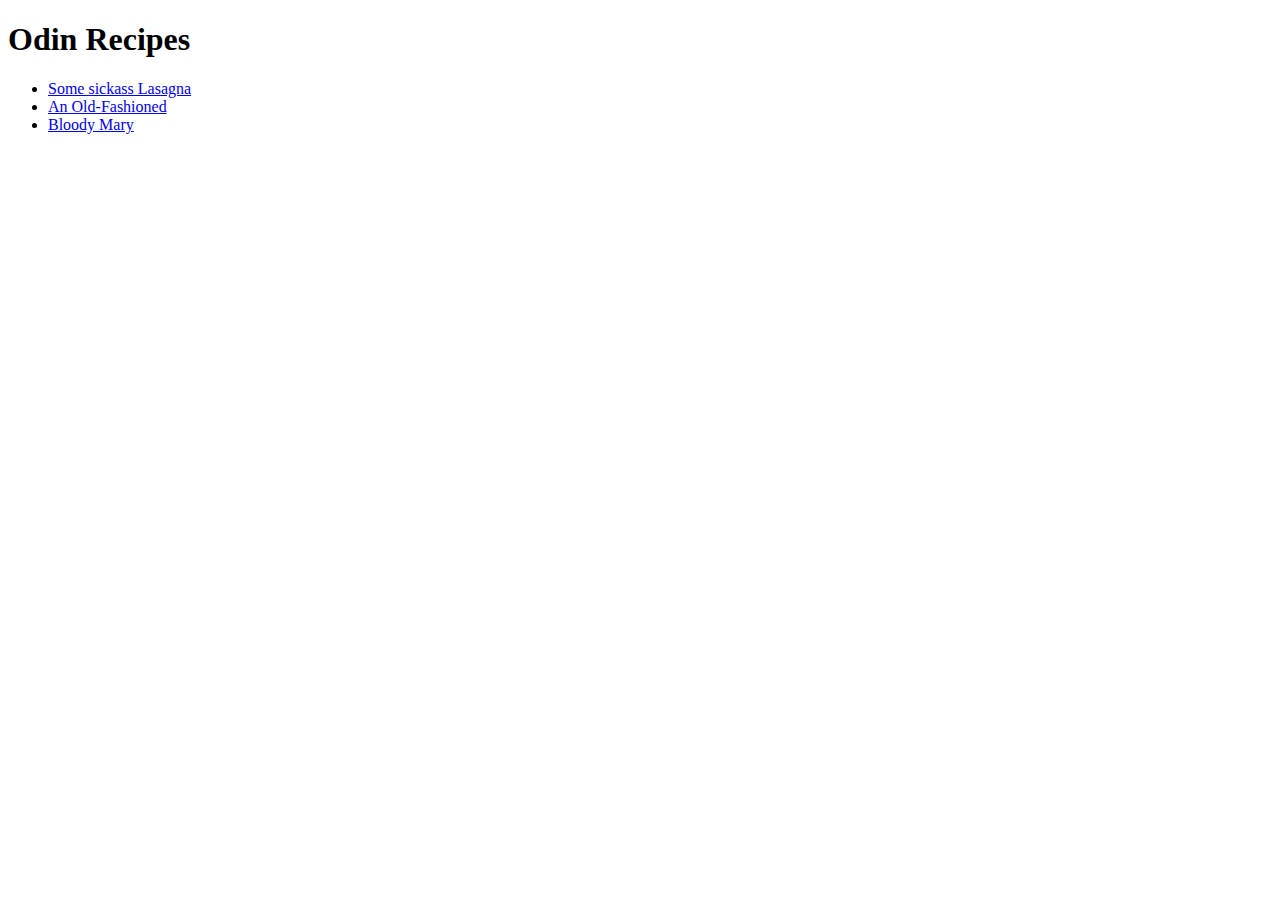
<file: index.html>
<!DOCTYPE html>
<html lang="en">
<head>
    <meta charset="UTF-8">
    <meta http-equiv="X-UA-Compatible" content="IE=edge">
    <meta name="viewport" content="width=device-width, initial-scale=1.0">
    <title>Document</title>
</head>
<body>
    <h1>Odin Recipes</h1>
    <ul>
        <li><a href="recipes/lasagna.html">Some sickass Lasagna</a></li>
        <li><a href="recipes/old-fashioned.html">An Old-Fashioned</a></li>
        <li><a href="recipes/bloody-mary.html">Bloody Mary</a></li>
    </ul>
</body>
</html>
</file>
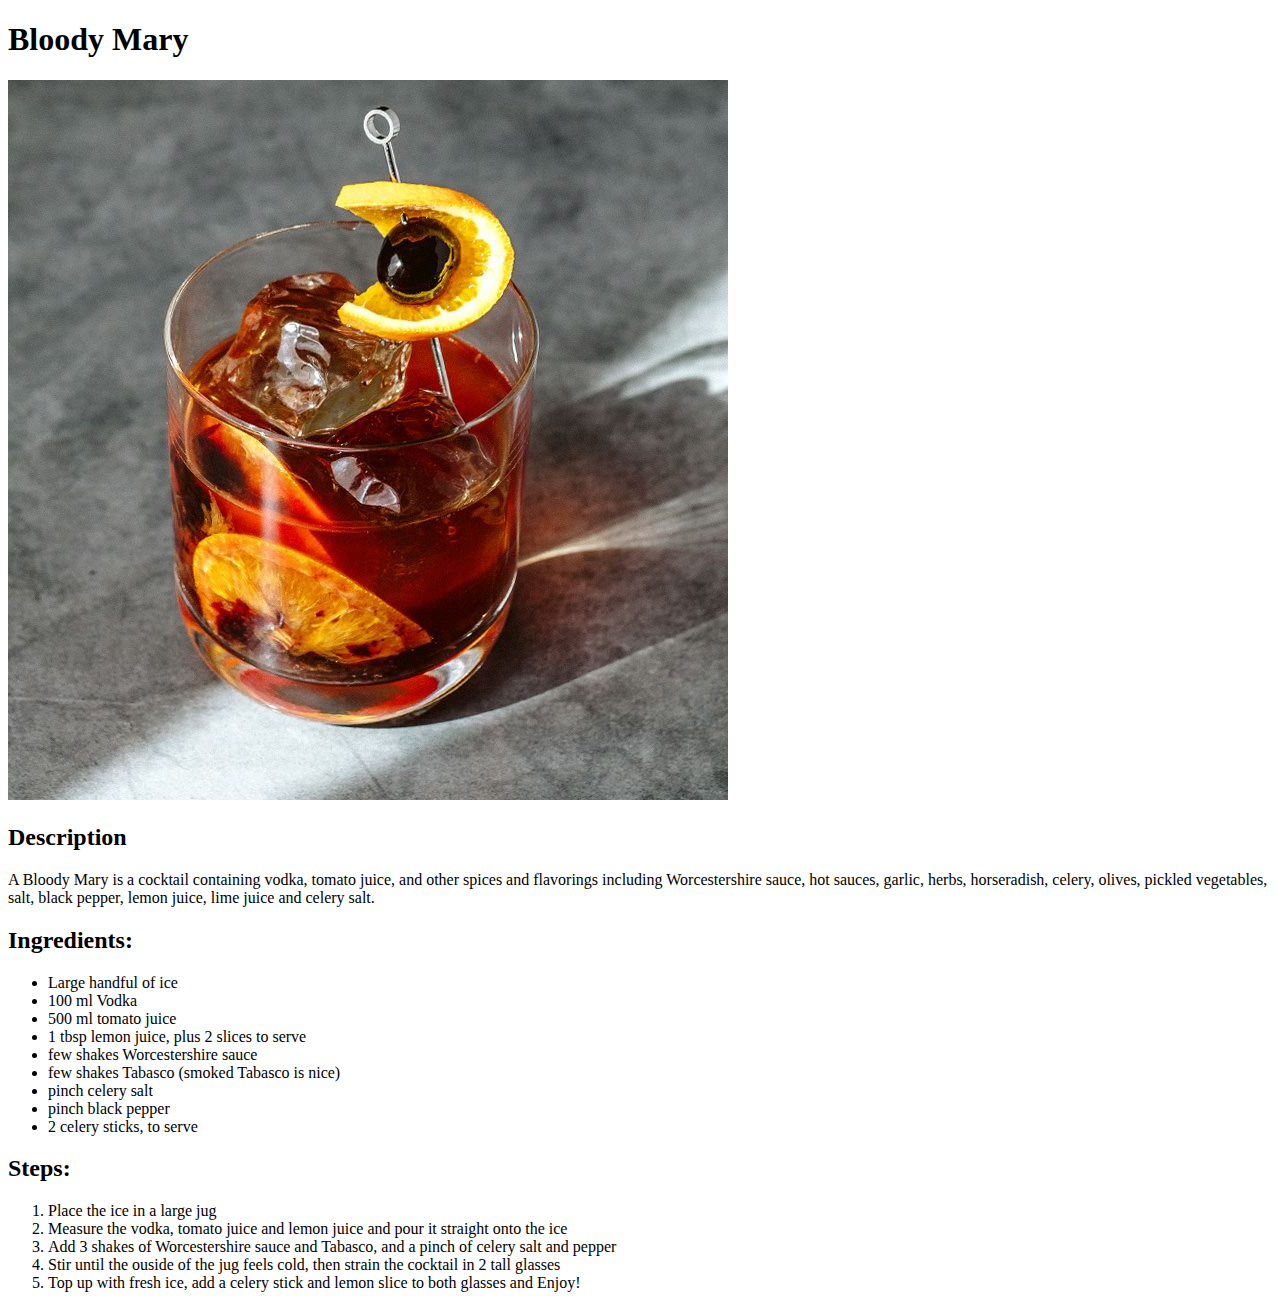
<file: recipes/bloody-mary.html>
<!DOCTYPE html>
<html lang="en">
<head>
    <meta charset="UTF-8">
    <meta http-equiv="X-UA-Compatible" content="IE=edge">
    <meta name="viewport" content="width=t, initial-scale=1.0">
    <title>Document</title>
</head>
<body>
    <h1>Bloody Mary</h1>
    <img src="images/old-fashioned.jpeg" alt = "Bloody Mary">
    <h2>Description</h2>
    <p>A Bloody Mary is a cocktail containing vodka, tomato juice, and other spices and flavorings including Worcestershire sauce, hot sauces, garlic, herbs, horseradish, celery, olives, pickled vegetables, salt, black pepper, lemon juice, lime juice and celery salt.</p>
    <h2>Ingredients:</h2>
    <ul>
        <li>Large handful of ice</li>
        <li>100 ml Vodka</li>
        <li>500 ml tomato juice</li>
        <li>1 tbsp lemon juice, plus 2 slices to serve</li>
        <li>few shakes Worcestershire sauce</li>
        <li>few shakes Tabasco (smoked Tabasco is nice)</li>
        <li>pinch celery salt</li>
        <li>pinch black pepper</li>
        <li>2 celery sticks, to serve</li>
    </ul>
    <h2>Steps:</h2>
    <ol>
        <li>Place the ice in a large jug</li>
        <li>Measure the vodka, tomato juice and lemon juice and pour it straight onto the ice</li>
        <li>Add 3 shakes of Worcestershire sauce and Tabasco, and a pinch of celery salt and pepper</li>
        <li>Stir until the ouside of the jug feels cold, then strain the cocktail in 2 tall glasses</li>
        <li>Top up with fresh ice, add a celery stick and lemon slice to both glasses and Enjoy!</li>
    </ol>
</body>
</html>
</file>
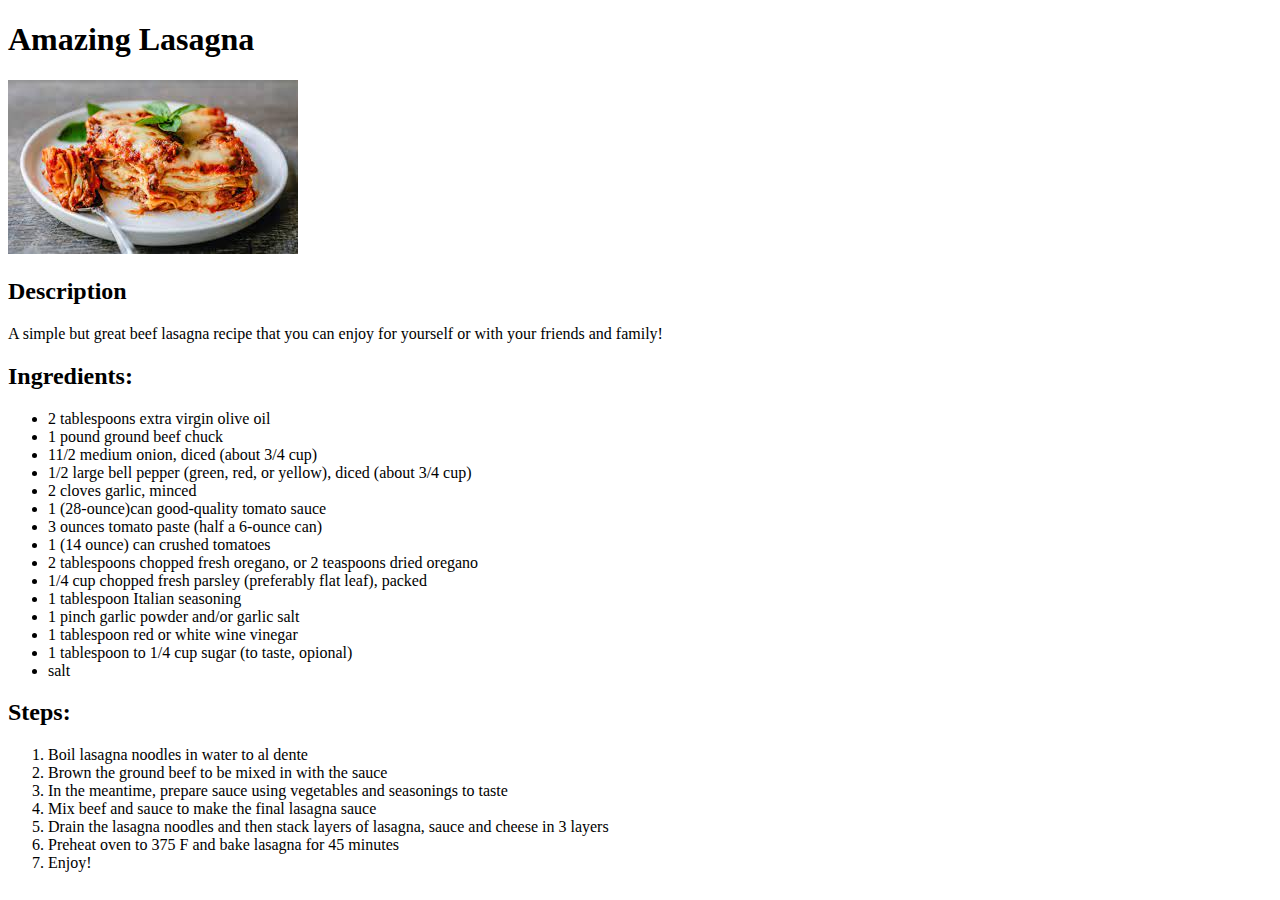
<file: recipes/lasagna.html>
<!DOCTYPE html>
<html lang="en">
<head>
    <meta charset="UTF-8">
    <meta http-equiv="X-UA-Compatible" content="IE=edge">
    <meta name="viewport" content="width=t, initial-scale=1.0">
    <title>Document</title>
</head>
<body>
    <h1>Amazing Lasagna</h1>
    <img src="images/Lasaga.jpeg" alt = "Lasagna Picture (Amazing)">
    <h2>Description</h2>
    <p>A simple but great beef lasagna recipe that you can enjoy for yourself or with your friends and family!</p>
    <h2>Ingredients:</h2>
    <ul>
        <li>2 tablespoons extra virgin olive oil</li>
        <li>1 pound ground beef chuck</li>
        <li>11/2 medium onion, diced (about 3/4 cup)</li>
        <li>1/2 large bell pepper (green, red, or yellow), diced (about 3/4 cup)</li>
        <li>2 cloves garlic, minced</li>
        <li>1 (28-ounce)can good-quality tomato sauce</li>
        <li>3 ounces tomato paste (half a 6-ounce can)</li>
        <li>1 (14 ounce) can crushed tomatoes</li>
        <li>2 tablespoons chopped fresh oregano, or 2 teaspoons dried oregano</li>
        <li>1/4 cup chopped fresh parsley (preferably flat leaf), packed</li>
        <li>1 tablespoon Italian seasoning</li>
        <li>1 pinch garlic powder and/or garlic salt</li>
        <li>1 tablespoon red or white wine vinegar</li>
        <li>1 tablespoon to 1/4 cup sugar (to taste, opional)</li>
        <li>salt</li>
    </ul>
    <h2>Steps:</h2>
    <ol>
        <li>Boil lasagna noodles in water to al dente</li>
        <li>Brown the ground beef to be mixed in with the sauce</li>
        <li>In the meantime, prepare sauce using vegetables and seasonings to taste</li>
        <li>Mix beef and sauce to make the final lasagna sauce</li>
        <li>Drain the lasagna noodles and then stack layers of lasagna, sauce and cheese in 3 layers</li>
        <li>Preheat oven to 375 F and bake lasagna for 45 minutes</li>
        <li>Enjoy!</li>
    </ol>
</body>
</html>
</file>
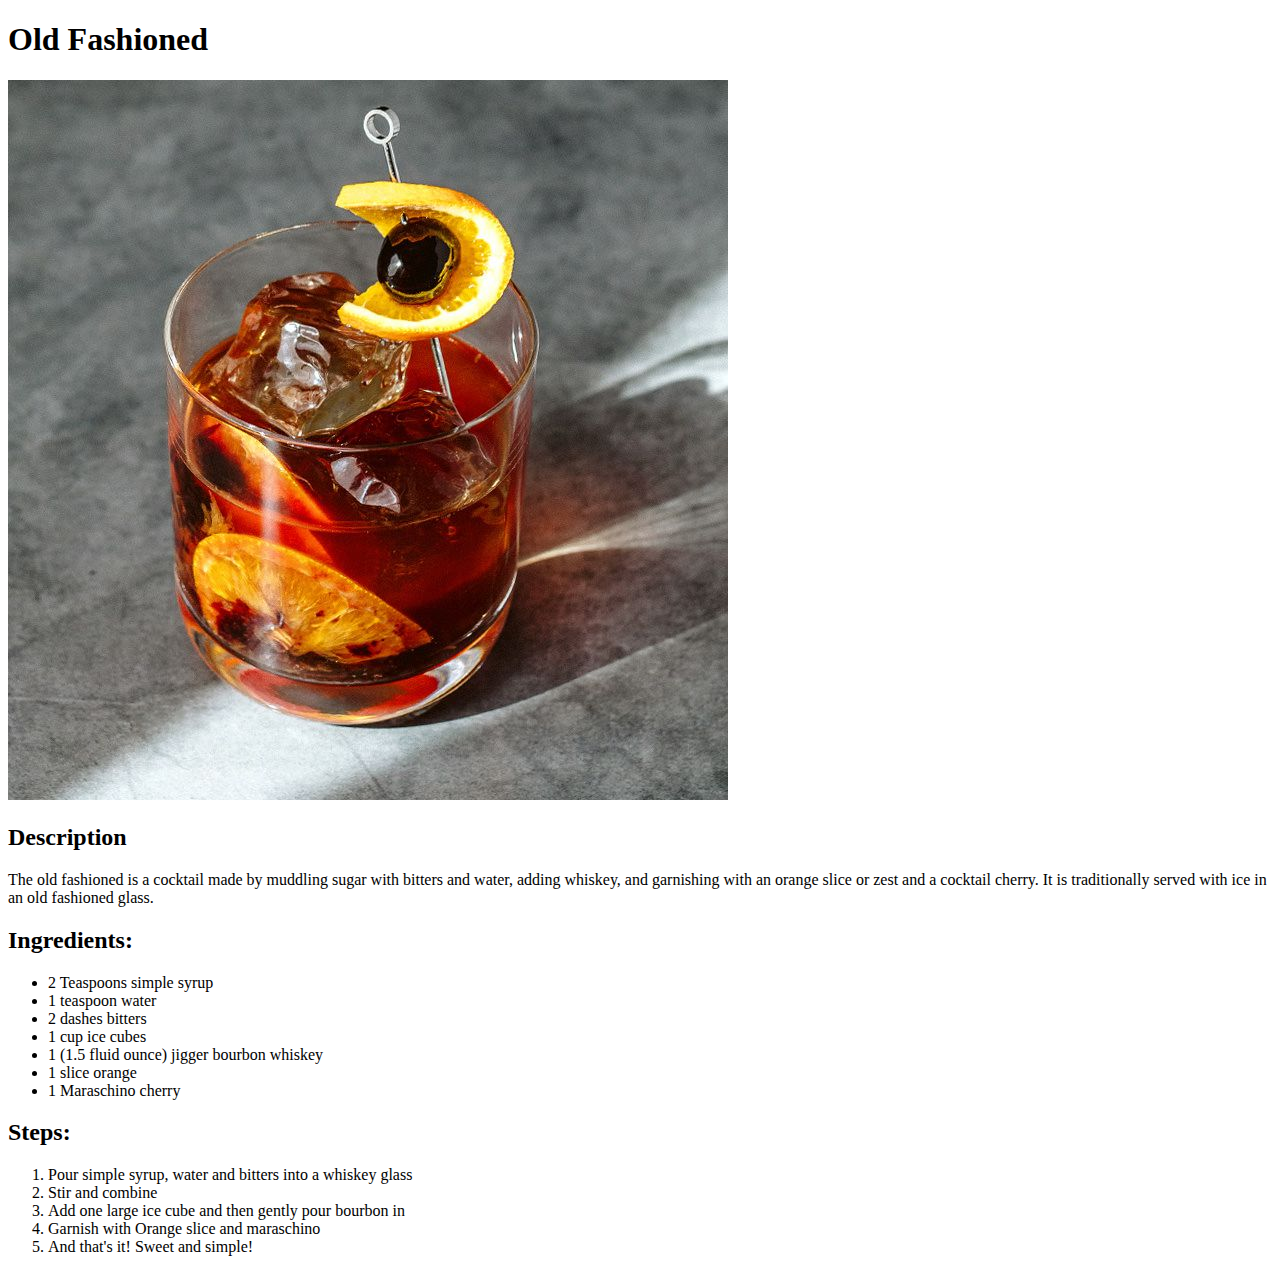
<file: recipes/old-fashioned.html>
<!DOCTYPE html>
<html lang="en">
<head>
    <meta charset="UTF-8">
    <meta http-equiv="X-UA-Compatible" content="IE=edge">
    <meta name="viewport" content="width=t, initial-scale=1.0">
    <title>Document</title>
</head>
<body>
    <h1>Old Fashioned</h1>
    <img src="images/old-fashioned.jpeg" alt = "Old Fashioned">
    <h2>Description</h2>
    <p>The old fashioned is a cocktail made by muddling sugar with bitters and water, adding whiskey, and garnishing with an orange slice or zest and a cocktail cherry. It is traditionally served with ice in an old fashioned glass.</p>
    <h2>Ingredients:</h2>
    <ul>
        <li>2 Teaspoons simple syrup</li>
        <li>1 teaspoon water</li>
        <li>2 dashes bitters</li>
        <li>1 cup ice cubes</li>
        <li>1 (1.5 fluid ounce) jigger bourbon whiskey</li>
        <li>1 slice orange</li>
        <li>1 Maraschino cherry</li>
    </ul>
    <h2>Steps:</h2>
    <ol>
        <li>Pour simple syrup, water and bitters into a whiskey glass</li>
        <li>Stir and combine</li>
        <li>Add one large ice cube and then gently pour bourbon in</li>
        <li>Garnish with Orange slice and maraschino</li>
        <li>And that's it! Sweet and simple!</li>
    </ol>
</body>
</html>
</file>
